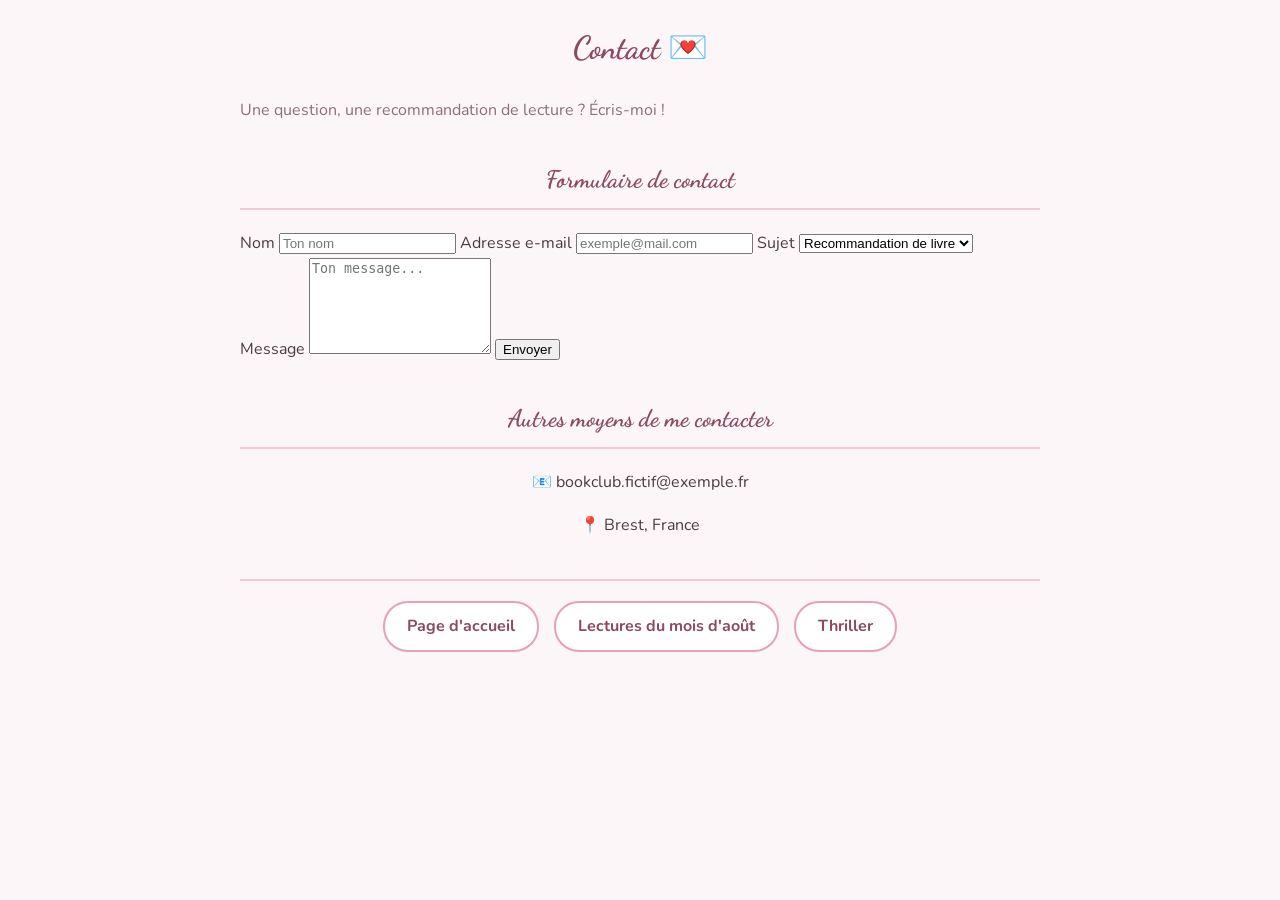
<file: contact.html>
<!DOCTYPE html>
<html lang="fr">
<head>
  <meta charset="UTF-8">
  <meta name="viewport" content="width=device-width, initial-scale=1">
  <title>Contact</title>
  <link rel="stylesheet" href="style.css">
</head>
<body>

  <header>
    <h1>Contact 💌</h1>
    <p>Une question, une recommandation de lecture ? Écris-moi !</p>
  </header>

  <main>
    <h2>Formulaire de contact</h2>

    <form action="#" method="post">
      <label for="nom">Nom</label>
      <input type="text" id="nom" name="nom" placeholder="Ton nom" required>

      <label for="email">Adresse e-mail</label>
      <input type="email" id="email" name="email" placeholder="exemple@mail.com" required>

      <label for="sujet">Sujet</label>
      <select id="sujet" name="sujet">
        <option>Recommandation de livre</option>
        <option>Question sur une lecture</option>
        <option>Autre</option>
      </select>

      <label for="message">Message</label>
      <textarea id="message" name="message" rows="6" placeholder="Ton message..." required></textarea>

      <button type="submit">Envoyer</button>
    </form>

    <h2>Autres moyens de me contacter</h2>
    <p style="text-align:center">📧 bookclub.fictif@exemple.fr</p>
    <p style="text-align:center">📍 Brest, France</p>
  </main>

  <footer>
    <nav>
      <ul>
        <li><a href="index.html">Page d'accueil</a></li>
        <li><a href="Secondpages.html">Lectures du mois d'août</a></li>
        <li><a href="thirdpages.html">Thriller</a></li>
      </ul>
    </nav>
  </footer>

</body>
</html>
</file>
<file: style.css>
@import url("https://fonts.googleapis.com/css2?family=Dancing+Script:wght@700&family=Nunito:wght@400;700&display=swap");

body {
  background: #fdf6f8;
  color: #4a3b40;
  font-family: 'Nunito', sans-serif;
  font-size: 16px;
  line-height: 1.7;
  max-width: 800px;
  margin: 0 auto;
  padding: 0 1rem;
}

h1, h2, h3, h4, h5, h6 {
  font-family: 'Dancing Script', cursive;
  color: #8c4a5e;
  text-align: center;
  font-weight: 700;
}

h2 {
  border-bottom: 2px solid #f3c9d5;
  padding-bottom: 0.3em;
  margin-top: 1.5em;
}

a { color: #c2577a; font-weight: 700; }
a:hover { color: #8c4a5e; text-decoration: underline; }

header p { color: #8a7078; }

img {
  max-width: 100%;
  height: auto;
  border-radius: 12px;
  box-shadow: 0 6px 18px rgba(140, 74, 94, 0.25);
  display: block;
  margin: 1em auto;
}

blockquote {
  background: #ffffff;
  border-left: 4px solid #e8a0b5;
  border-radius: 8px;
  padding: 0.6em 1.2em;
  color: #5a4a50;
}

.etoiles {
  color: #f5b301;
  font-size: 1.4em;
  letter-spacing: 2px;
  text-align: center;
}

footer {
  margin-top: 40px;
  padding: 20px 0;
  text-align: center;
  border-top: 2px solid #f3c9d5;
}

nav ul {
  list-style: none;
  padding: 0;
  margin: 0;
  display: flex;
  justify-content: center;
  flex-wrap: wrap;
  gap: 15px;
}

nav a {
  display: inline-block;
  padding: 10px 22px;
  background-color: #ffffff;
  color: #8c4a5e;
  border: 2px solid #e8a0b5;
  border-radius: 25px;
  text-decoration: none;
  transition: background-color 0.3s, color 0.3s, transform 0.2s;
}

nav a:hover {
  background-color: #c2577a;
  border-color: #c2577a;
  color: #ffffff;
  text-decoration: none;
  transform: translateY(-2px);
}
</file>
